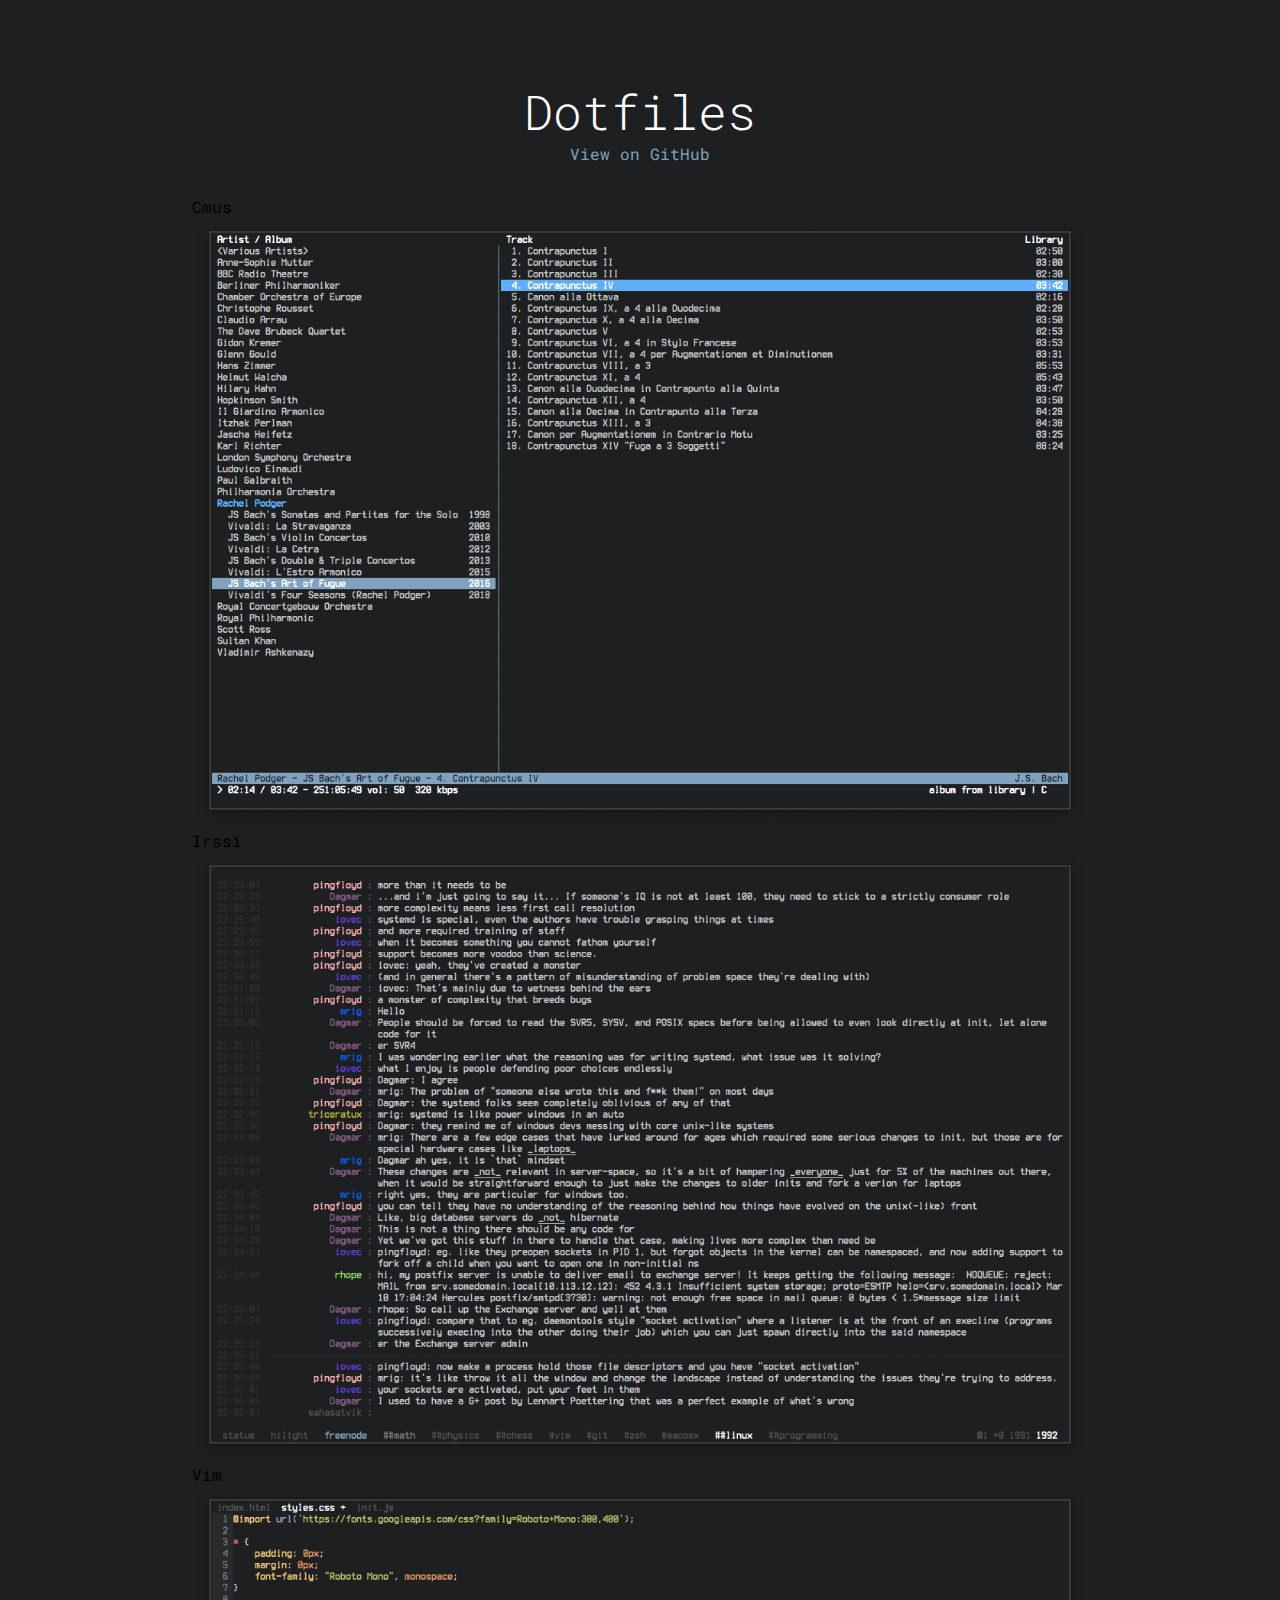
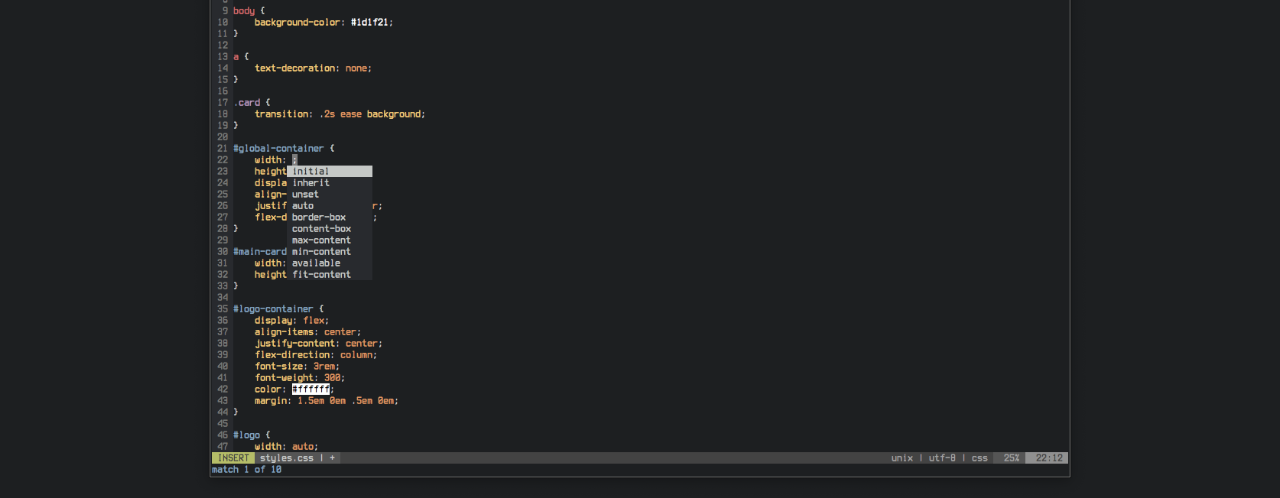
<file: index.html>
<!DOCTYPE html>
<html lang="en">
<head>
    <meta charset="UTF-8">
    <meta name="author" content="Satvik Saha">
    <meta name="viewport" content="width=device-width, initial-scale=1.0">
    
    <title>Dotfiles</title>

    <link rel="apple-touch-icon" sizes="180x180" href="https://sahasatvik.github.io/icons/apple-touch-icon.png">
    <link rel="icon" type="image/png" sizes="32x32" href="https://sahasatvik.github.io/icons/favicon-32x32.png">
    <link rel="icon" type="image/png" sizes="16x16" href="https://sahasatvik.github.io/icons/favicon-16x16.png">
    <link rel="manifest" href="https://sahasatvik.github.io/icons/site.webmanifest">
    
    <link rel="stylesheet" href="https://sahasatvik.github.io/cards.css">
    <link rel="stylesheet" href="styles.css">
</head>
<body>
    <div id="global-container">
        <div id="logo-container">
            <div id="dotfiles">Dotfiles</div>
            <a href="https://github.com/sahasatvik/dotfiles" target="_blank" id="github">View on GitHub</a>
        </div>
        <div id="main-card-container" class="card-container">
            <div id="cmus" class="card card-row card-dark">
                <div class="card-title">
                    Cmus
                </div> 
                <div class="card-inner-container">
                    <img class="card-item" id="cmus-img" src="screenshots/cmus.png" alt="cmus">
                </div>
            </div>
            <div id="irssi" class="card card-row card-dark">
                <div class="card-title">
                    Irssi
                </div> 
                <div class="card-inner-container">
                    <img class="card-item" id="irssi-img" src="screenshots/irssi.png" alt="irssi">
                </div>
            </div>
            <div id="vim" class="card card-row card-dark">
                <div class="card-title">
                    Vim
                </div> 
                <div class="card-inner-container">
                    <img class="card-item" id="vim-img" src="screenshots/vim.png" alt="vim">
                </div>
            </div>
        </div>
    </div>
</body>
</html>
</file>
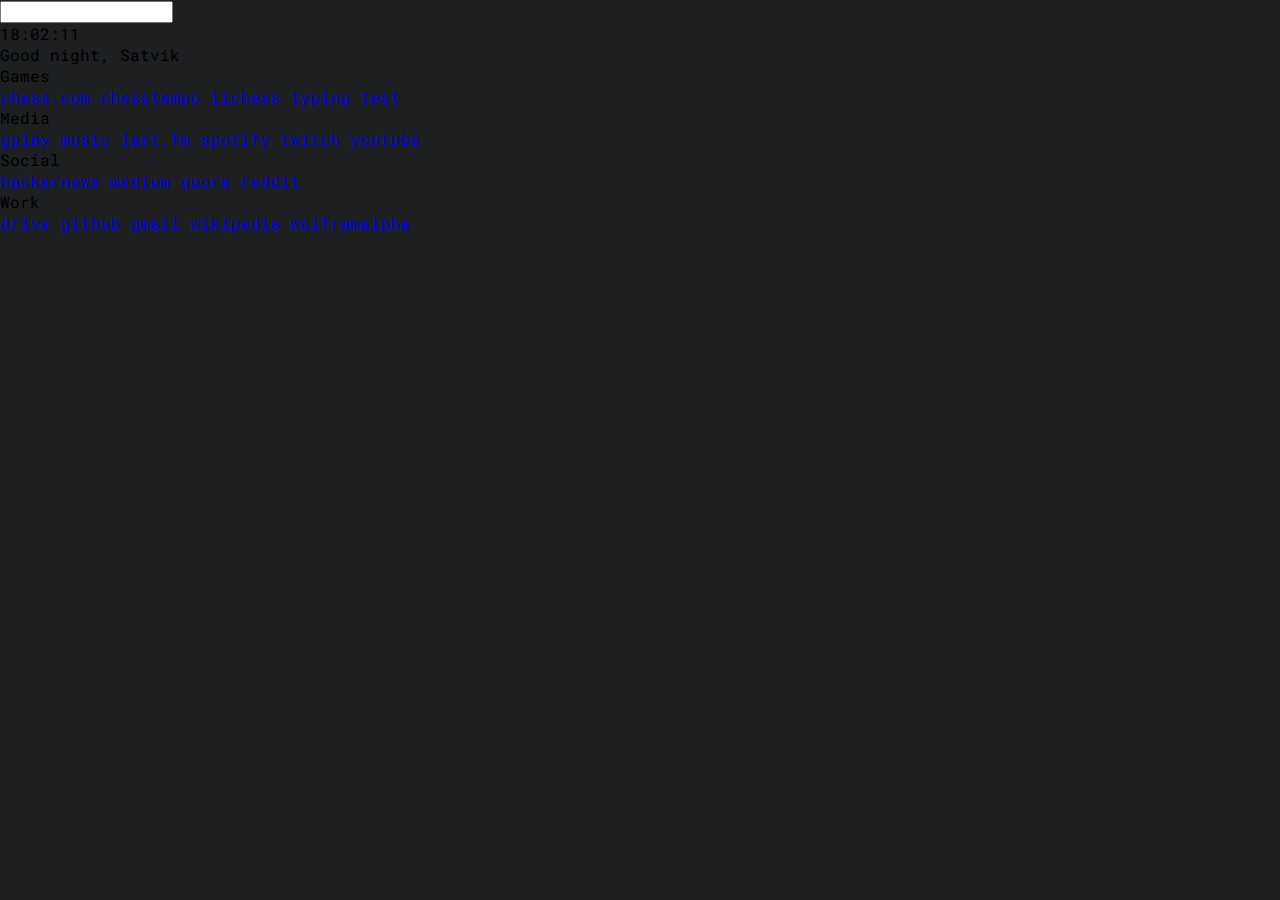
<file: home.html>
<!DOCTYPE html>
<html lang="en">
<head>
    <meta charset="UTF-8">
    <meta name="viewport" content="width=device-width, initial-scale=1.0">
    <meta http-equiv="X-UA-Compatible" content="ie=edge">
    
    <title>Home</title>
    <link rel="stylesheet" href="styles.css">
    <link href="favicon.png" rel="shortcut icon" type="image/x-icon" />
</head>
<body>
    <div id="search">
        <input id="search-field" type="text" name="search-field" onkeypress="return search(event)"/>
    </div>
    <div class="global-container">
        <div id="clock"></div>
        <div id="clock-padding"></div>
        <div class="card-container">
            <div id="greeting-card" class="card card-row">
                <div id="greeting-description">Hello Satvik</div>
            </div>
            <div id="games-set" class="card">
                <div class="card-title">Games</div>
                <div class="card-inner-container">
                    <a class="bookmark" href="https://chess.com/home" target="_blank">chess.com</a>
                    <a class="bookmark" href="https://chesstempo.com/" target="_blank">chesstempo</a>
                    <a class="bookmark" href="https://lichess.org" target="_blank">lichess</a>
                    <a class="bookmark" href="https://www.keyhero.com/free-typing-test/" target="_blank">typing test</a>
                </div>
            </div>
            <div id="media-set" class="card">
                <div class="card-title">Media</div>
                <div class="card-inner-container">
                    <a class="bookmark" href="https://music.google.com" target="_blank">gplay music</a>
                    <a class="bookmark" href="https://www.last.fm/user/sahasatvik" target="_blank">last.fm</a>
                    <a class="bookmark" href="https://open.spotify.com/collection/playlists" target="_blank">spotify</a>
                    <a class="bookmark" href="https://twitch.tv" target="_blank">twitch</a>
                    <a class="bookmark" href="https://youtube.com" target="_blank">youtube</a>
                </div>
            </div>
            <div id="social-set" class="card">
                <div class="card-title">Social</div>
                <div class="card-inner-container">
                    <a class="bookmark" href="https://news.ycombinator.com" target="_blank">hackernews</a>
                    <a class="bookmark" href="https://medium.com" target="_blank">medium</a>
                    <a class="bookmark" href="https://quora.com" target="_blank">quora</a>
                    <a class="bookmark" href="https://reddit.com" target="_blank">reddit</a>
                </div>
            </div>
            <div id="work-set" class="card">
                <div class="card-title">Work</div>
                <div class="card-inner-container">
                    <a class="bookmark" href="https://drive.google.com" target="_blank">drive</a>
                    <a class="bookmark" href="https://github.com/sahasatvik" target="_blank">github</a>
                    <a class="bookmark" href="https://mail.google.com" target="_blank">gmail</a>
                    <a class="bookmark" href="https://en.wikipedia.org" target="_blank">wikipedia</a>
                    <a class="bookmark" href="https://www.wolframalpha.com" target="_blank">wolframalpha</a>
                </div>
            </div>
        </div>
    </div>

    <script>
        // Define trigger key codes [/ ? : ; g r w y]
        var triggers = [191, 59, 71, 82, 87, 89];
        
        // Define search patterns
        var searchPatterns = [
            { pattern:  /^[:;]/i,
              link:     (val) => 'http://' + val.substring(1)},
            { pattern:  /^r\/.+/i,
              link:     (val) => 'https://reddit.com/' + val},
            { pattern:  /^r(\/)?$/i,
              link:     (val) => 'https://reddit.com'},
            { pattern:  /^y\/s$/i,
              link:     (val) => 'https://youtube.com/feed/subscriptions'},
            { pattern:  /^y\/.+/i,
              link:     (val) => 'https://youtube.com/results?search_query=' + val.substring(2)},
            { pattern:  /^y(\/)?$/i,
              link:     (val) => 'https://youtube.com'},
            { pattern:  /^w\/.+/i,
              link:     (val) => 'https://wikipedia.org/wiki/' + val.substring(2)},
            { pattern:  /^w(\/)?$/i,
              link:     (val) => 'https://wikipedia.org'},
            { pattern:  /^g\/acc(ount)?$/i,
              link:     (val) => 'https://myaccount.google.com'},
            { pattern:  /^g\/c(al(endar)?)?$/i,
              link:     (val) => 'https://calendar.google.com'},
            { pattern:  /^g\/c(on(tact(s)?)?)?$/i,
              link:     (val) => 'https://contacts.google.com'},
            { pattern:  /^g\/d(rive)?$/i,
              link:     (val) => 'https://drive.google.com'},
            { pattern:  /^g\/k(eep)?$/i,
              link:     (val) => 'https://keep.google.com'},
            { pattern:  /^g\/n(ews)?$/i,
              link:     (val) => 'https://news.google.com'},
            { pattern:  /^g\/(about)?me$/i,
              link:     (val) => 'https://aboutme.google.com'},
            { pattern:  /^g\/m(ail)?$/i,
              link:     (val) => 'https://mail.google.com'},
            { pattern:  /^g\/m(ap(s)?)?$/i,
              link:     (val) => 'https://maps.google.com'},
            { pattern:  /^g\/m(us(ic)?)?$/i,
              link:     (val) => 'https://music.google.com'},
            { pattern:  /^g\/p(ho(to(s)?)?)?$/i,
              link:     (val) => 'https://photos.google.com'},
            { pattern:  /^g\/t(ra(nslate)?)?$/i,
              link:     (val) => 'https://translate.google.com'},
            { pattern:  /^g\/.+/i,
              link:     (val) => 'https://google.com/search?q=' + val.substring(2)},
            { pattern:  /^g(\/)?$/i,
              link:     (val) => 'https://google.com'},
            { pattern:  /^[\/?].+/i,
              link:     (val) => 'https://google.com/search?q=' + val.substring(1)},
            { pattern:  /^[\/?]$/i,
              link:     (val) => 'https://google.com'},
            { pattern:  /^.+/i,
              link:     (val) => 'https://google.com/search?q=' + val}
        ];
        // Search on enter key event
        function search(e) {
            if (e.keyCode == 13) {
                var val = document.getElementById("search-field").value.trim();
                for (var i in searchPatterns) {
                    if (searchPatterns[i].pattern.test(val)) {
                        window.open(searchPatterns[i].link(val));
                        closeSearch();
                        break;
                    }
                }
            }
        }
        // Get current time and format
        function getTime() {
            let date = new Date(),
                min = date.getMinutes(),
                sec = date.getSeconds(),
                hour = date.getHours();

            return "" + 
                (hour < 10 ? ("0" + hour) : hour) + ":" + 
                (min < 10 ? ("0" + min) : min) + ":" + 
                (sec < 10 ? ("0" + sec) : sec);
        }

        // Get greeting
        function getGreeting() {
            let hour = new Date().getHours();
            if (hour < 12) {
                return 'Good morning, Satvik';
            } else if (hour < 18) {
                return 'Good afternoon, Satvik';
            } else {
                return 'Good night, Satvik';
            }
        }

        function openSearch() {
            document.getElementById('search').style.display = 'flex';
            document.getElementById('search-field').focus();
        }

        function closeSearch() {
            document.getElementById('search-field').value = '';
            document.getElementById('search-field').blur();
            document.getElementById('search').style.display = 'none';
        }

        window.onload = () => {
            // Set up the clock
            document.getElementById("clock").innerHTML = getTime();
            // Set up the greeting
            document.getElementById("greeting-description").innerHTML = getGreeting();
            // Set clock interval to tick clock and update greeting
            setInterval( () => {
                document.getElementById("clock").innerHTML = getTime();
                document.getElementById("greeting-description").innerHTML = getGreeting();
            }, 100);
        }
        
        document.addEventListener("keydown", event => {
            let code = event.keyCode;
            if (triggers.includes(code)) {
                openSearch();
            } else if (code == 27) {                        // Esc to close search
                closeSearch();
            }
        });
    </script>
</body>
</html>
</file>
<file: styles.css>
@import url('https://fonts.googleapis.com/css?family=Roboto+Mono:300,400');

* {
    padding: 0px;
    margin: 0px;
    font-family: "Roboto Mono", monospace;
}

body {
    background-color: #1d1f21;
}

a {
    text-decoration: none;
}

#global-container {
    width: 100%;
    height: auto;
    display: flex;
    align-items: center;
    justify-content: center;
    flex-direction: column;
}

#main-card-container {
    width: 70%;
    height: auto;
}

#logo-container {
    display: flex;
    align-items: center;
    justify-content: center;
    flex-direction: column;
    margin: 5em 0em 2em 0em;
}

#dotfiles {
    font-size: 3rem;
    font-weight: 300;
    color: #ffffff;
}

#github {
    font-size: 1rem;
    font-weight: 400;
    color: #81a2be;
}

#github:hover {
    color: #b294bb;
}

#cmus, #irssi, #vim {
    border: none;
}

#cmus-img, #irssi-img, #vim-img {
    display: block;
    margin: auto;
    width: 100%;
}

@media only screen and (max-width: 700px) {
    #main-card-container {
        width: 100%;
    }
    #logo-container {
        font-size: 2rem;
        margin: 1em 0em .5em 0em;
    }
}
</file>
